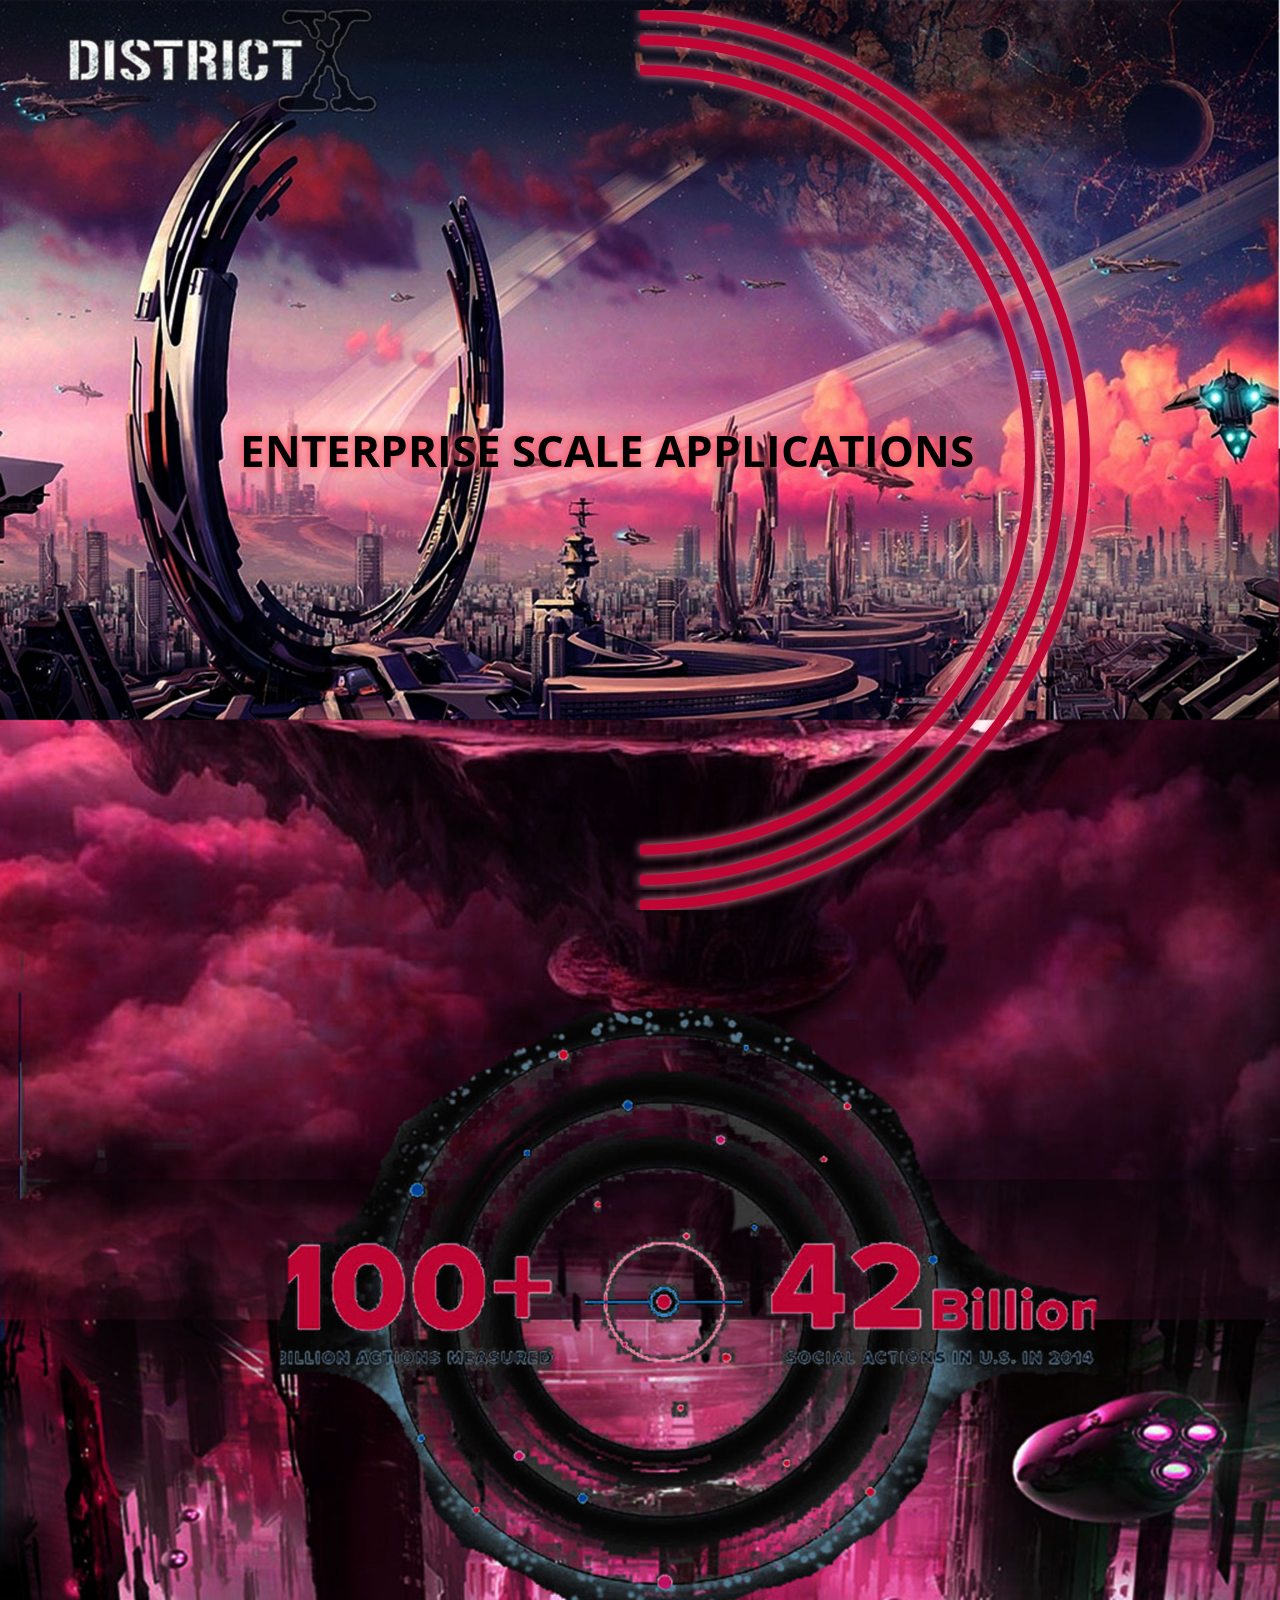
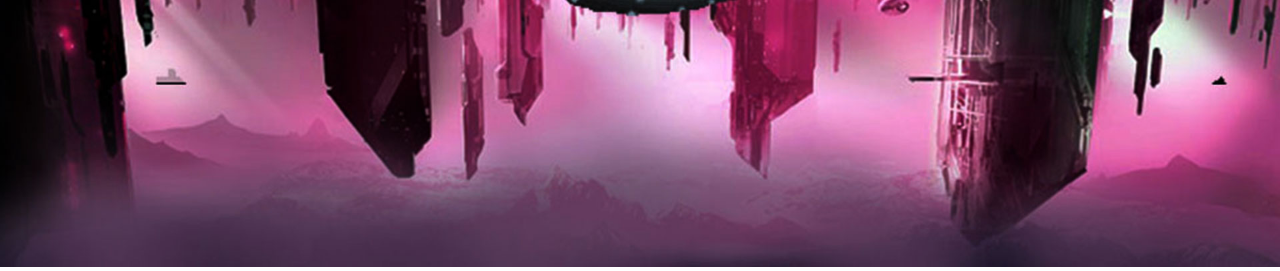
<file: index.html>
<!doctype html>
<html>
<head>
    <meta charset="utf-8">
    <meta http-equiv="X-UA-Compatible" content="IE=edge,chrome=1">
    <meta name="viewport" content="width=device-width, initial-scale=1">

    <link href="https://fonts.googleapis.com/css?family=Open+Sans:400,700|Roboto" rel="stylesheet">
    <link href="http://www.jqueryscript.net/css/jquerysctipttop.css" rel="stylesheet" type="text/css">
    <link href="jquery-glitch.css" rel="stylesheet">

    <title>Animation - jquery </title>
</head>
<body style="margin: 0px; padding: 0px;">
<div class="container containerpart1">

    <img src="bg_img1.jpg" alt="#" class="part1bg">
<div class=" containerpart1wrapper">


    <canvas id="myCanvas" width="900" height="900"></canvas>
    <canvas id="myCanvas1" width="860" height="860"></canvas>
    <canvas id="myCanvas2" width="820" height="820"></canvas>
    <div class="glitch gl">
        <h1><span style="display: block;margin: 0 auto; width: 800px;">ENTERPRISE SCALE APPLICATIONS</span></h1>
       <!-- <p>Vestibulum id ligula porstyta felis euismod semper. Vestibulum id ligula porta felis euismod semper. Cras justo odio, dapibus ac facilisis in, egestas eget quam. Curabitur blandit tempus porttitor. Lorem ipsum dolor sit amet, consecteur adipiscing elit. Morbi leo risus, porta ac consectetur ac, vestibulum at eros.</p>-->
        </div>
    <div style="position: absolute;z-index: 0; bottom: 0;top:0;right: 0;left:0;background-color: transparent; width: 1000px ;margin: 0 auto ">
        <span class="element" style=" padding: 10px; width:700px;height:100px;margin: 0 auto; position: absolute;top:0;bottom: 0;right: 0;left: 0;background-color: transparent;margin-top: 54%;font-size: 16px    ;">

            </span>
        </div>
</div>
</div>
<script src="http://code.jquery.com/jquery-1.12.4.min.js"></script>
<script type="text/javascript" src="jquery-glitch.js"></script>
<script type="text/javascript" src="typed.js"></script>
<script type="text/javascript">
    jQuery(document).ready(function($) {
        $(".glitch").glitch({
            layers: ["#ac2471", "#1cccd2" ],
            offset: [50, 50],
        });


        //animation of circle

        setInterval(function () {
            curPerc = 0;
            animate();



        },1000); setInterval(function () {

            curPerc1 = -80;
            animate1();



        },1200);
        setInterval(function () {

            curPerc2 = 0;
            animate2();


        },1400);

        setTimeout(function () {

            //$('.gl').removeClass('glitch');
            //$('.gl').empty();
            $('#myCanvas').remove();
            $('#myCanvas1').remove();
            $('#myCanvas2').remove();
            $(".element").css("background-color",'#efd2e7');
            $(".element").css("opacity",'0.9');
            $(".element").css("border",'solid 1px #f95a6c');
            $(".element").css("box-shadow",'0 0 10px #f95a6c');
            $(".element").css("box-shadow",'0 0 10px #f95a6c inset');
            $(".element").typed({
                strings: ["Getting customers to your site can sometimes feel like being alone on a deserted planet. You’ve built a great business, but people seem to be flying by without noticing. You need a way to convert more leads and grow faster. You need to be noticed. Well, here’s how Landing Lion can help."],
                typeSpeed: 0
            });

        },10000);

    });





    // requestAnimationFrame Shim
    (function() {
        var requestAnimationFrame = window.requestAnimationFrame || window.mozRequestAnimationFrame ||
                window.webkitRequestAnimationFrame || window.msRequestAnimationFrame;
        window.requestAnimationFrame = requestAnimationFrame;
    })();


    var canvas = document.getElementById('myCanvas');
    var context = canvas.getContext('2d');
    var x = canvas.width / 2;
    var y = canvas.height / 2;
    var radius = 445;
    var endPercent = 110;
    var curPerc = 0;
    var counterClockwise = false;
    var circ = Math.PI * 2;
    var quart = Math.PI / 2;

    context.lineWidth = 10;
    context.strokeStyle = '#bf0534';
    context.shadowOffsetX = 0;
    context.shadowOffsetY = 0;
    context.shadowBlur = 10;
    context.shadowColor = '#ff8ba7';


    function animate(current) {
        context.clearRect(0, 0, canvas.width, canvas.height);
        context.beginPath();
        context.arc(x, y, radius, -(quart), ((circ) * current) - quart, false);
        context.stroke();
        curPerc++;
        if (curPerc < endPercent) {
            requestAnimationFrame(function () {
                animate(curPerc / 100)
            });
        }
    }

    animate();



    var canvas1= document.getElementById('myCanvas1');
    var context1 = canvas1.getContext('2d');
    var x1 = canvas1.width / 2;
    var y1 = canvas1.height / 2;
    var radius1 = 420;
    var endPercent1 = 95;
    var curPerc1 = 0
    var counterClockwis1 = false;
    var circ1 = Math.PI * 2;
    var quart1 = Math.PI / 2;

    context1.lineWidth = 10;
    context1.strokeStyle = '#bf0534';
    context1.shadowOffsetX = 0;
    context1.shadowOffsetY = 0;
    context1.shadowBlur = 10;
    context1.shadowColor = '#ff8ba7';


    function animate1(current1) {
        context1.clearRect(0, 0, canvas1.width, canvas1.height);
        context1.beginPath();
        context1.arc(x1, y1, radius1, -(quart1), ((circ1) * current1) - quart1, false);
        context1.stroke();
        curPerc1++;
        if (curPerc1 < endPercent1) {
            requestAnimationFrame(function () {
                animate1(curPerc1 / 100)
            });
        }
    }

    animate1();


 var canvas2= document.getElementById('myCanvas2');
    var context2 = canvas2.getContext('2d');
    var x2 = canvas2.width / 2;
    var y2 = canvas2.height / 2;
    var radius2 = 390;
    var endPercent2 = 90;
    var curPerc2 = 0
    var counterClockwis2 = false;
    var circ2 = Math.PI * 2;
    var quart2 = Math.PI / 2;

    context2.lineWidth = 10;
    context2.strokeStyle = '#bf0534';
    context2.shadowOffsetX = 0;
    context2.shadowOffsetY = 0;
    context2.shadowBlur = 10;
    context2.shadowColor = '#ff8ba7';


    function animate2(current2) {
        context2.clearRect(0, 0, canvas2.width, canvas2.height);
        context2.beginPath();
        context2.arc(x2, y2, radius2, -(quart2), ((circ2) * current2) - quart2, false);
        context2.stroke();
        curPerc2++;
        if (curPerc2 < endPercent2) {
            requestAnimationFrame(function () {
                animate2(curPerc2 / 100)
            });
        }
    }

    animate2();




</script>
</body>
</html>
</file>
